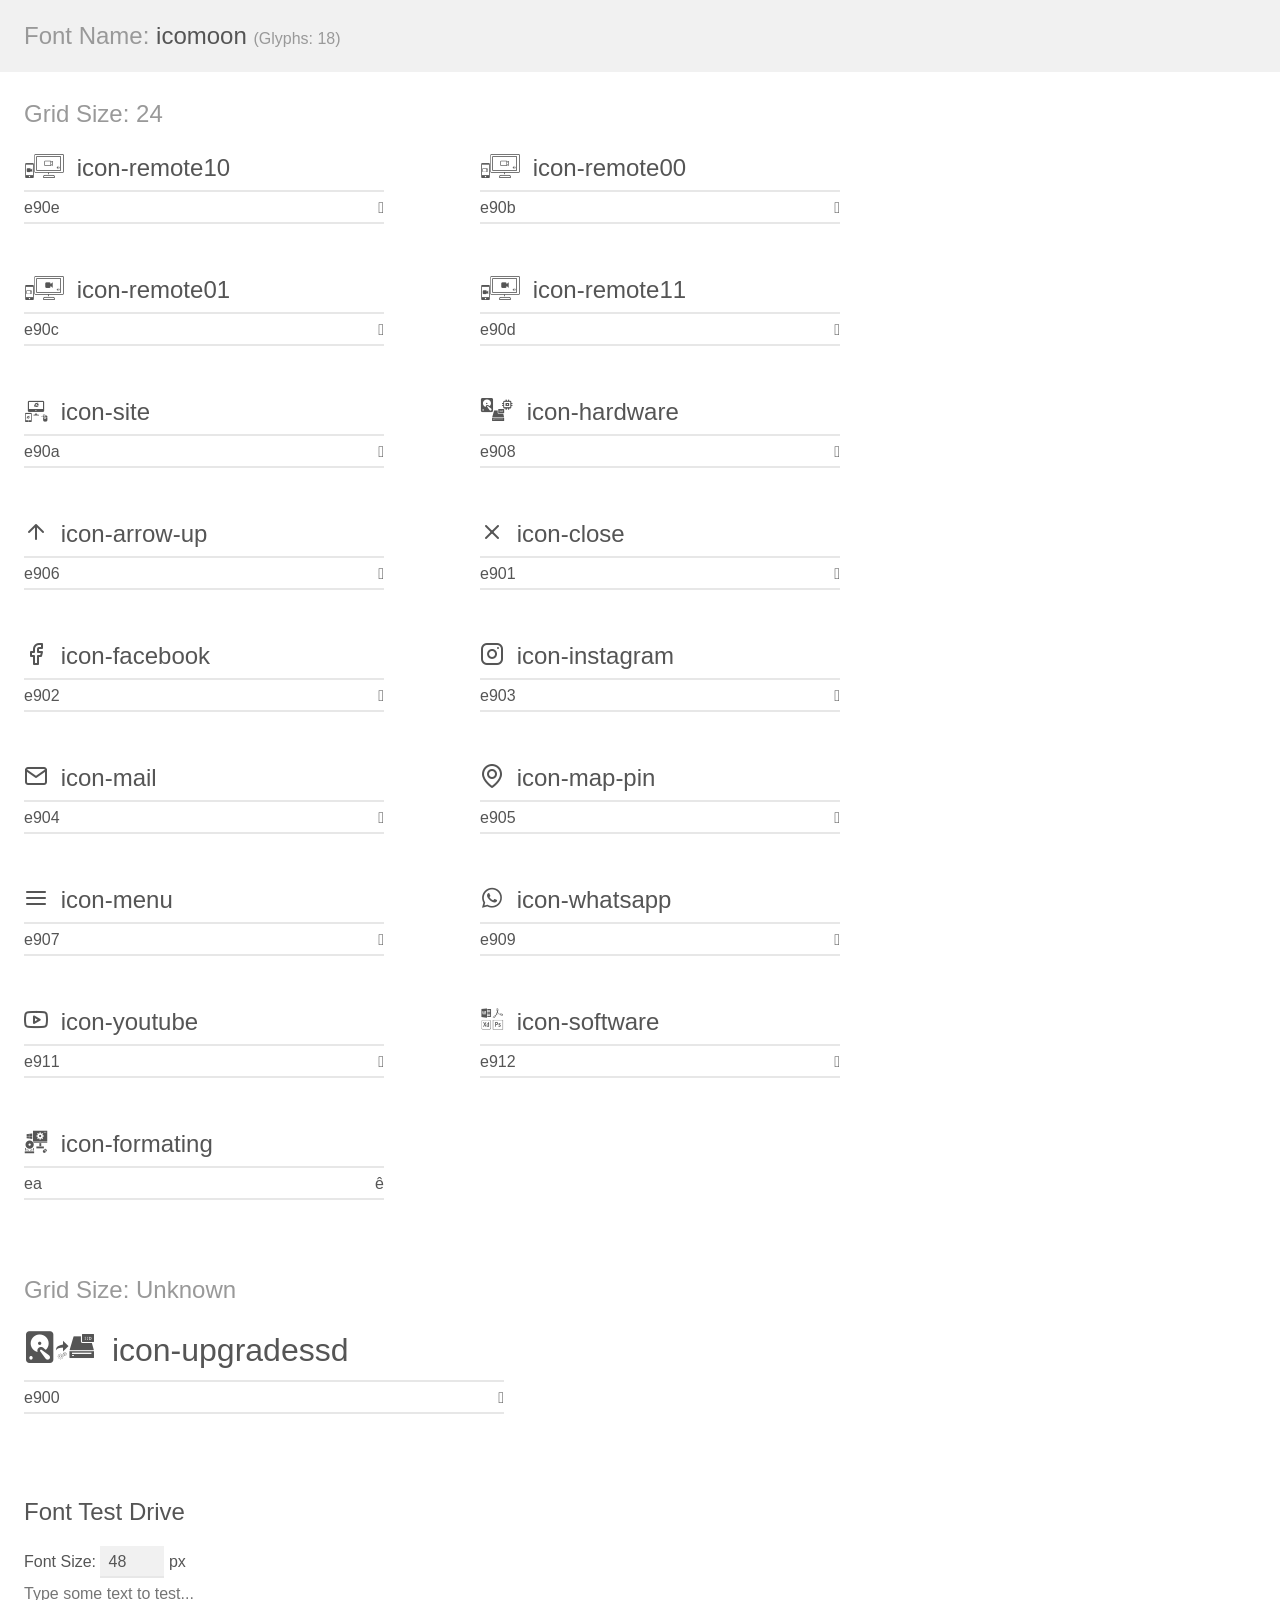
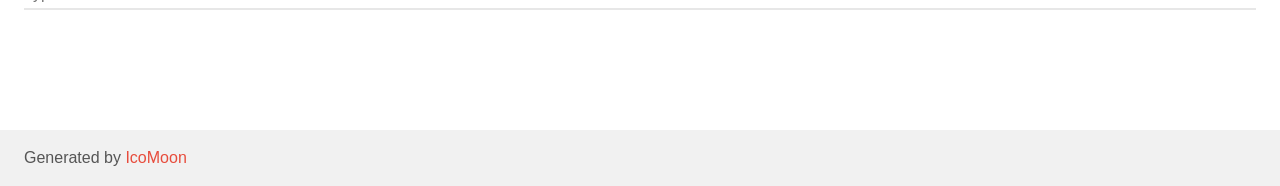
<file: assets/fonts/demo.html>
<!doctype html>
<html>
<head>
    <meta charset="utf-8">
    <title>IcoMoon Demo</title>
    <meta name="description" content="An Icon Font Generated By IcoMoon.io">
    <meta name="viewport" content="width=device-width, initial-scale=1">
    <link rel="stylesheet" href="demo-files/demo.css">
    <link rel="stylesheet" href="style.css"></head>
<body>
    <div class="bgc1 clearfix">
        <h1 class="mhmm mvm"><span class="fgc1">Font Name:</span> icomoon <small class="fgc1">(Glyphs:&nbsp;18)</small></h1>
    </div>
    <div class="clearfix mhl ptl">
        <h1 class="mvm mtn fgc1">Grid Size: 24</h1>
        <div class="glyph fs1">
            <div class="clearfix bshadow0 pbs">
                <span class="icon-remote10"></span>
                <span class="mls"> icon-remote10</span>
            </div>
            <fieldset class="fs0 size1of1 clearfix hidden-false">
                <input type="text" readonly value="e90e" class="unit size1of2" />
                <input type="text" maxlength="1" readonly value="&#xe90e;" class="unitRight size1of2 talign-right" />
            </fieldset>
            <div class="fs0 bshadow0 clearfix hidden-true">
                <span class="unit pvs fgc1">liga: </span>
                <input type="text" readonly value="" class="liga unitRight" />
            </div>
        </div>
        <div class="glyph fs1">
            <div class="clearfix bshadow0 pbs">
                <span class="icon-remote00"></span>
                <span class="mls"> icon-remote00</span>
            </div>
            <fieldset class="fs0 size1of1 clearfix hidden-false">
                <input type="text" readonly value="e90b" class="unit size1of2" />
                <input type="text" maxlength="1" readonly value="&#xe90b;" class="unitRight size1of2 talign-right" />
            </fieldset>
            <div class="fs0 bshadow0 clearfix hidden-true">
                <span class="unit pvs fgc1">liga: </span>
                <input type="text" readonly value="" class="liga unitRight" />
            </div>
        </div>
        <div class="glyph fs1">
            <div class="clearfix bshadow0 pbs">
                <span class="icon-remote01"></span>
                <span class="mls"> icon-remote01</span>
            </div>
            <fieldset class="fs0 size1of1 clearfix hidden-false">
                <input type="text" readonly value="e90c" class="unit size1of2" />
                <input type="text" maxlength="1" readonly value="&#xe90c;" class="unitRight size1of2 talign-right" />
            </fieldset>
            <div class="fs0 bshadow0 clearfix hidden-true">
                <span class="unit pvs fgc1">liga: </span>
                <input type="text" readonly value="" class="liga unitRight" />
            </div>
        </div>
        <div class="glyph fs1">
            <div class="clearfix bshadow0 pbs">
                <span class="icon-remote11"></span>
                <span class="mls"> icon-remote11</span>
            </div>
            <fieldset class="fs0 size1of1 clearfix hidden-false">
                <input type="text" readonly value="e90d" class="unit size1of2" />
                <input type="text" maxlength="1" readonly value="&#xe90d;" class="unitRight size1of2 talign-right" />
            </fieldset>
            <div class="fs0 bshadow0 clearfix hidden-true">
                <span class="unit pvs fgc1">liga: </span>
                <input type="text" readonly value="" class="liga unitRight" />
            </div>
        </div>
        <div class="glyph fs1">
            <div class="clearfix bshadow0 pbs">
                <span class="icon-site"></span>
                <span class="mls"> icon-site</span>
            </div>
            <fieldset class="fs0 size1of1 clearfix hidden-false">
                <input type="text" readonly value="e90a" class="unit size1of2" />
                <input type="text" maxlength="1" readonly value="&#xe90a;" class="unitRight size1of2 talign-right" />
            </fieldset>
            <div class="fs0 bshadow0 clearfix hidden-true">
                <span class="unit pvs fgc1">liga: </span>
                <input type="text" readonly value="" class="liga unitRight" />
            </div>
        </div>
        <div class="glyph fs1">
            <div class="clearfix bshadow0 pbs">
                <span class="icon-hardware"></span>
                <span class="mls"> icon-hardware</span>
            </div>
            <fieldset class="fs0 size1of1 clearfix hidden-false">
                <input type="text" readonly value="e908" class="unit size1of2" />
                <input type="text" maxlength="1" readonly value="&#xe908;" class="unitRight size1of2 talign-right" />
            </fieldset>
            <div class="fs0 bshadow0 clearfix hidden-true">
                <span class="unit pvs fgc1">liga: </span>
                <input type="text" readonly value="" class="liga unitRight" />
            </div>
        </div>
        <div class="glyph fs1">
            <div class="clearfix bshadow0 pbs">
                <span class="icon-arrow-up"></span>
                <span class="mls"> icon-arrow-up</span>
            </div>
            <fieldset class="fs0 size1of1 clearfix hidden-false">
                <input type="text" readonly value="e906" class="unit size1of2" />
                <input type="text" maxlength="1" readonly value="&#xe906;" class="unitRight size1of2 talign-right" />
            </fieldset>
            <div class="fs0 bshadow0 clearfix hidden-true">
                <span class="unit pvs fgc1">liga: </span>
                <input type="text" readonly value="" class="liga unitRight" />
            </div>
        </div>
        <div class="glyph fs1">
            <div class="clearfix bshadow0 pbs">
                <span class="icon-close"></span>
                <span class="mls"> icon-close</span>
            </div>
            <fieldset class="fs0 size1of1 clearfix hidden-false">
                <input type="text" readonly value="e901" class="unit size1of2" />
                <input type="text" maxlength="1" readonly value="&#xe901;" class="unitRight size1of2 talign-right" />
            </fieldset>
            <div class="fs0 bshadow0 clearfix hidden-true">
                <span class="unit pvs fgc1">liga: </span>
                <input type="text" readonly value="" class="liga unitRight" />
            </div>
        </div>
        <div class="glyph fs1">
            <div class="clearfix bshadow0 pbs">
                <span class="icon-facebook"></span>
                <span class="mls"> icon-facebook</span>
            </div>
            <fieldset class="fs0 size1of1 clearfix hidden-false">
                <input type="text" readonly value="e902" class="unit size1of2" />
                <input type="text" maxlength="1" readonly value="&#xe902;" class="unitRight size1of2 talign-right" />
            </fieldset>
            <div class="fs0 bshadow0 clearfix hidden-true">
                <span class="unit pvs fgc1">liga: </span>
                <input type="text" readonly value="" class="liga unitRight" />
            </div>
        </div>
        <div class="glyph fs1">
            <div class="clearfix bshadow0 pbs">
                <span class="icon-instagram"></span>
                <span class="mls"> icon-instagram</span>
            </div>
            <fieldset class="fs0 size1of1 clearfix hidden-false">
                <input type="text" readonly value="e903" class="unit size1of2" />
                <input type="text" maxlength="1" readonly value="&#xe903;" class="unitRight size1of2 talign-right" />
            </fieldset>
            <div class="fs0 bshadow0 clearfix hidden-true">
                <span class="unit pvs fgc1">liga: </span>
                <input type="text" readonly value="" class="liga unitRight" />
            </div>
        </div>
        <div class="glyph fs1">
            <div class="clearfix bshadow0 pbs">
                <span class="icon-mail"></span>
                <span class="mls"> icon-mail</span>
            </div>
            <fieldset class="fs0 size1of1 clearfix hidden-false">
                <input type="text" readonly value="e904" class="unit size1of2" />
                <input type="text" maxlength="1" readonly value="&#xe904;" class="unitRight size1of2 talign-right" />
            </fieldset>
            <div class="fs0 bshadow0 clearfix hidden-true">
                <span class="unit pvs fgc1">liga: </span>
                <input type="text" readonly value="" class="liga unitRight" />
            </div>
        </div>
        <div class="glyph fs1">
            <div class="clearfix bshadow0 pbs">
                <span class="icon-map-pin"></span>
                <span class="mls"> icon-map-pin</span>
            </div>
            <fieldset class="fs0 size1of1 clearfix hidden-false">
                <input type="text" readonly value="e905" class="unit size1of2" />
                <input type="text" maxlength="1" readonly value="&#xe905;" class="unitRight size1of2 talign-right" />
            </fieldset>
            <div class="fs0 bshadow0 clearfix hidden-true">
                <span class="unit pvs fgc1">liga: </span>
                <input type="text" readonly value="" class="liga unitRight" />
            </div>
        </div>
        <div class="glyph fs1">
            <div class="clearfix bshadow0 pbs">
                <span class="icon-menu"></span>
                <span class="mls"> icon-menu</span>
            </div>
            <fieldset class="fs0 size1of1 clearfix hidden-false">
                <input type="text" readonly value="e907" class="unit size1of2" />
                <input type="text" maxlength="1" readonly value="&#xe907;" class="unitRight size1of2 talign-right" />
            </fieldset>
            <div class="fs0 bshadow0 clearfix hidden-true">
                <span class="unit pvs fgc1">liga: </span>
                <input type="text" readonly value="" class="liga unitRight" />
            </div>
        </div>
        <div class="glyph fs1">
            <div class="clearfix bshadow0 pbs">
                <span class="icon-whatsapp"></span>
                <span class="mls"> icon-whatsapp</span>
            </div>
            <fieldset class="fs0 size1of1 clearfix hidden-false">
                <input type="text" readonly value="e909" class="unit size1of2" />
                <input type="text" maxlength="1" readonly value="&#xe909;" class="unitRight size1of2 talign-right" />
            </fieldset>
            <div class="fs0 bshadow0 clearfix hidden-true">
                <span class="unit pvs fgc1">liga: </span>
                <input type="text" readonly value="" class="liga unitRight" />
            </div>
        </div>
        <div class="glyph fs1">
            <div class="clearfix bshadow0 pbs">
                <span class="icon-youtube"></span>
                <span class="mls"> icon-youtube</span>
            </div>
            <fieldset class="fs0 size1of1 clearfix hidden-false">
                <input type="text" readonly value="e911" class="unit size1of2" />
                <input type="text" maxlength="1" readonly value="&#xe911;" class="unitRight size1of2 talign-right" />
            </fieldset>
            <div class="fs0 bshadow0 clearfix hidden-true">
                <span class="unit pvs fgc1">liga: </span>
                <input type="text" readonly value="" class="liga unitRight" />
            </div>
        </div>
        <div class="glyph fs1">
            <div class="clearfix bshadow0 pbs">
                <span class="icon-software"></span>
                <span class="mls"> icon-software</span>
            </div>
            <fieldset class="fs0 size1of1 clearfix hidden-false">
                <input type="text" readonly value="e912" class="unit size1of2" />
                <input type="text" maxlength="1" readonly value="&#xe912;" class="unitRight size1of2 talign-right" />
            </fieldset>
            <div class="fs0 bshadow0 clearfix hidden-true">
                <span class="unit pvs fgc1">liga: </span>
                <input type="text" readonly value="" class="liga unitRight" />
            </div>
        </div>
        <div class="glyph fs1">
            <div class="clearfix bshadow0 pbs">
                <span class="icon-formating"></span>
                <span class="mls"> icon-formating</span>
            </div>
            <fieldset class="fs0 size1of1 clearfix hidden-false">
                <input type="text" readonly value="ea" class="unit size1of2" />
                <input type="text" maxlength="1" readonly value="&#xea;" class="unitRight size1of2 talign-right" />
            </fieldset>
            <div class="fs0 bshadow0 clearfix hidden-true">
                <span class="unit pvs fgc1">liga: </span>
                <input type="text" readonly value="" class="liga unitRight" />
            </div>
        </div>
    </div>
    <div class="clearfix mhl ptl">
        <h1 class="mvm mtn fgc1">Grid Size: Unknown</h1>
        <div class="glyph fs2">
            <div class="clearfix bshadow0 pbs">
                <span class="icon-upgradessd"></span>
                <span class="mls"> icon-upgradessd</span>
            </div>
            <fieldset class="fs0 size1of1 clearfix hidden-false">
                <input type="text" readonly value="e900" class="unit size1of2" />
                <input type="text" maxlength="1" readonly value="&#xe900;" class="unitRight size1of2 talign-right" />
            </fieldset>
            <div class="fs0 bshadow0 clearfix hidden-true">
                <span class="unit pvs fgc1">liga: </span>
                <input type="text" readonly value="" class="liga unitRight" />
            </div>
        </div>
    </div>

    <!--[if gt IE 8]><!-->
    <div class="mhl clearfix mbl">
        <h1>Font Test Drive</h1>
        <label>
            Font Size: <input id="fontSize" type="number" class="textbox0 mbm"
            min="8" value="48" />
            px
        </label>
        <input id="testText" type="text" class="phl size1of1 mvl"
        placeholder="Type some text to test..." value=""/>
        <div id="testDrive" class="icon-" style="font-family: icomoon">&nbsp;
        </div>
    </div>
    <!--<![endif]-->
    <div class="bgc1 clearfix">
        <p class="mhl">Generated by <a href="https://icomoon.io/app">IcoMoon</a></p>
    </div>

    <script src="demo-files/demo.js"></script>
</body>
</html>
</file>
<file: assets/fonts/demo-files/demo.css>
body {
  padding: 0;
  margin: 0;
  font-family: sans-serif;
  font-size: 1em;
  line-height: 1.5;
  color: #555;
  background: #fff;
}
h1 {
  font-size: 1.5em;
  font-weight: normal;
}
small {
  font-size: .66666667em;
}
a {
  color: #e74c3c;
  text-decoration: none;
}
a:hover, a:focus {
  box-shadow: 0 1px #e74c3c;
}
.bshadow0, input {
  box-shadow: inset 0 -2px #e7e7e7;
}
input:hover {
  box-shadow: inset 0 -2px #ccc;
}
input, fieldset {
  font-family: sans-serif;
  font-size: 1em;
  margin: 0;
  padding: 0;
  border: 0;
}
input {
  color: inherit;
  line-height: 1.5;
  height: 1.5em;
  padding: .25em 0;
}
input:focus {
  outline: none;
  box-shadow: inset 0 -2px #449fdb;
}
.glyph {
  font-size: 16px;
  width: 15em;
  padding-bottom: 1em;
  margin-right: 4em;
  margin-bottom: 1em;
  float: left;
  overflow: hidden;
}
.liga {
  width: 80%;
  width: calc(100% - 2.5em);
}
.talign-right {
  text-align: right;
}
.talign-center {
  text-align: center;
}
.bgc1 {
  background: #f1f1f1;
}
.fgc1 {
  color: #999;
}
.fgc0 {
  color: #000;
}
p {
  margin-top: 1em;
  margin-bottom: 1em;
}
.mvm {
  margin-top: .75em;
  margin-bottom: .75em;
}
.mtn {
  margin-top: 0;
}
.mtl, .mal {
  margin-top: 1.5em;
}
.mbl, .mal {
  margin-bottom: 1.5em;
}
.mal, .mhl {
  margin-left: 1.5em;
  margin-right: 1.5em;
}
.mhmm {
  margin-left: 1em;
  margin-right: 1em;
}
.mls {
  margin-left: .25em;
}
.ptl {
  padding-top: 1.5em;
}
.pbs, .pvs {
  padding-bottom: .25em;
}
.pvs, .pts {
  padding-top: .25em;
}
.unit {
  float: left;
}
.unitRight {
  float: right;
}
.size1of2 {
  width: 50%;
}
.size1of1 {
  width: 100%;
}
.clearfix:before, .clearfix:after {
  content: " ";
  display: table;
}
.clearfix:after {
  clear: both;
}
.hidden-true {
  display: none;
}
.textbox0 {
  width: 3em;
  background: #f1f1f1;
  padding: .25em .5em;
  line-height: 1.5;
  height: 1.5em;
}
#testDrive {
  display: block;
  padding-top: 24px;
  line-height: 1.5;
}
.fs0 {
  font-size: 16px;
}
.fs1 {
  font-size: 24px;
}
.fs2 {
  font-size: 32px;
}
</file>
<file: assets/fonts/style.css>
@font-face {
  font-family: 'icomoon';
  src:  url('fonts/icomoon.eot?v354uu');
  src:  url('fonts/icomoon.eot?v354uu#iefix') format('embedded-opentype'),
    url('fonts/icomoon.ttf?v354uu') format('truetype'),
    url('fonts/icomoon.woff?v354uu') format('woff'),
    url('fonts/icomoon.svg?v354uu#icomoon') format('svg');
  font-weight: normal;
  font-style: normal;
  font-display: block;
}

[class^="icon-"], [class*=" icon-"] {
  /* use !important to prevent issues with browser extensions that change fonts */
  font-family: 'icomoon' !important;
  speak: never;
  font-style: normal;
  font-weight: normal;
  font-variant: normal;
  text-transform: none;
  line-height: 1;

  /* Better Font Rendering =========== */
  -webkit-font-smoothing: antialiased;
  -moz-osx-font-smoothing: grayscale;
}

.icon-remote10:before {
  content: "\e90e";
}
.icon-remote00:before {
  content: "\e90b";
}
.icon-remote01:before {
  content: "\e90c";
}
.icon-remote11:before {
  content: "\e90d";
}
.icon-site:before {
  content: "\e90a";
}
.icon-hardware:before {
  content: "\e908";
}
.icon-arrow-up:before {
  content: "\e906";
}
.icon-close:before {
  content: "\e901";
}
.icon-facebook:before {
  content: "\e902";
}
.icon-instagram:before {
  content: "\e903";
}
.icon-mail:before {
  content: "\e904";
}
.icon-map-pin:before {
  content: "\e905";
}
.icon-menu:before {
  content: "\e907";
}
.icon-whatsapp:before {
  content: "\e909";
}
.icon-youtube:before {
  content: "\e911";
}
.icon-software:before {
  content: "\e912";
}
.icon-formating:before {
  content: "\ea";
}
.icon-upgradessd:before {
  content: "\e900";
}
</file>
